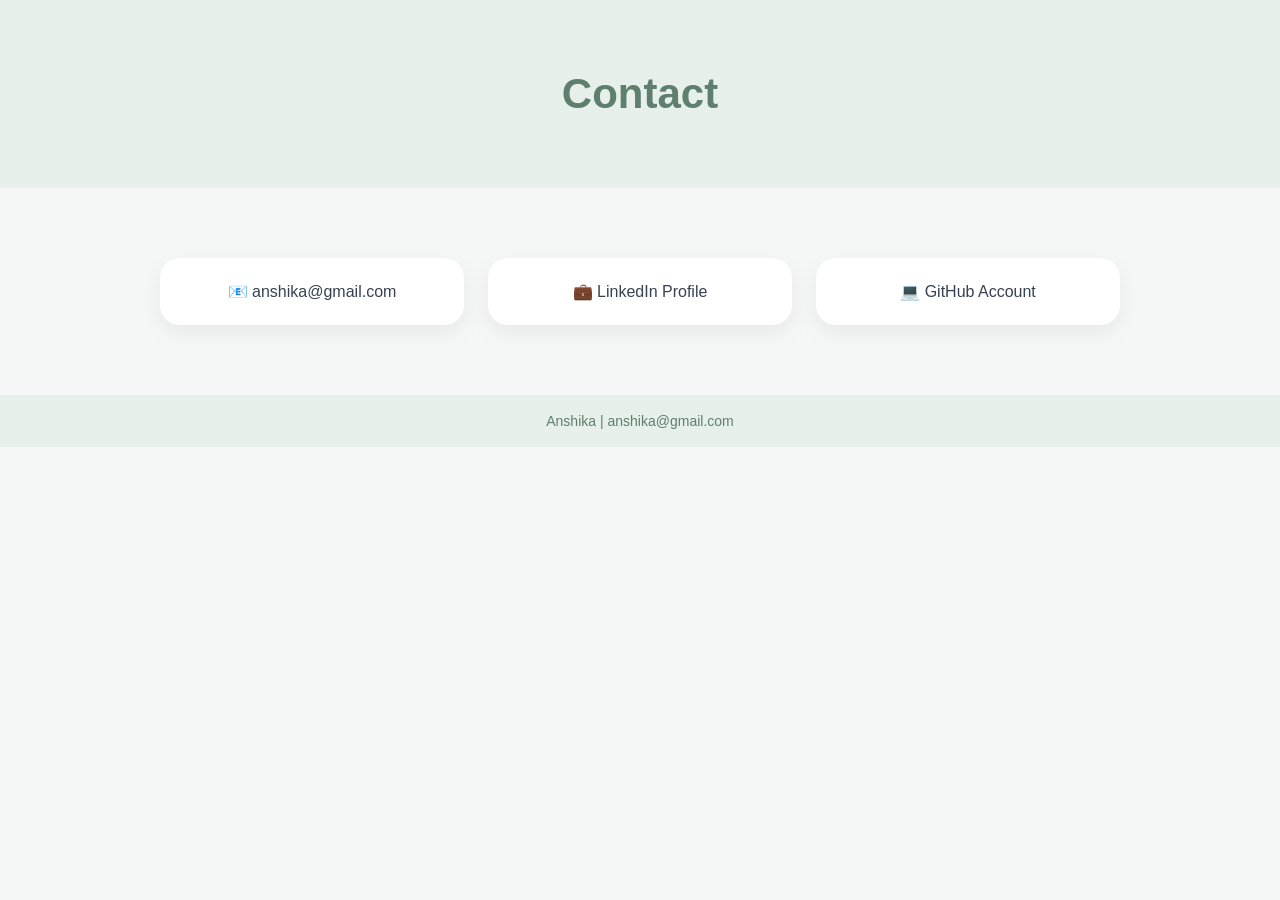
<file: contact.html>
<!DOCTYPE html>
<html>
<head>
<title>Contact</title>
<link rel="stylesheet" href="style.css">
</head>
<body>

<div class="hero">
    <h1>Contact</h1>
</div>

<div class="section grid">

    <div class="box">📧 anshika@gmail.com</div>
    <div class="box">💼 LinkedIn Profile</div>
    <div class="box">💻 GitHub Account</div>

</div>

<footer>
    Anshika | anshika@gmail.com
</footer>

</body>
</html>
</file>
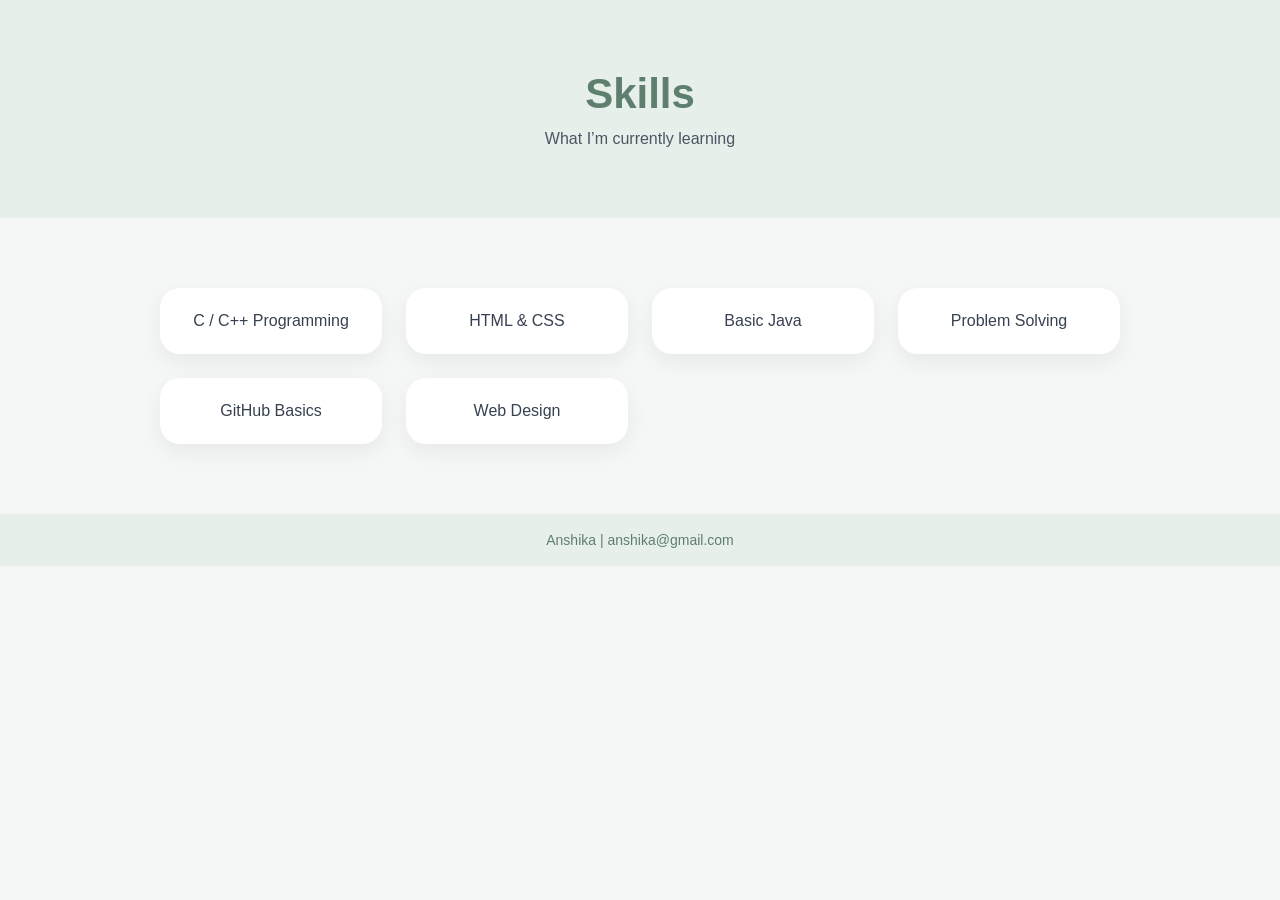
<file: skills.html>
<!DOCTYPE html>
<html>
<head>
<title>Skills</title>
<link rel="stylesheet" href="style.css">
</head>
<body>

<div class="hero">
    <h1>Skills</h1>
    <p>What I’m currently learning</p>
</div>

<div class="section grid">

    <div class="box">C / C++ Programming</div>
    <div class="box">HTML & CSS</div>
    <div class="box">Basic Java</div>
    <div class="box">Problem Solving</div>
    <div class="box">GitHub Basics</div>
    <div class="box">Web Design</div>

</div>

<footer>
    Anshika | anshika@gmail.com
</footer>

</body>
</html>
</file>
<file: style.css>
/* ===== COLOR THEME (GREYISH LIGHT GREEN) ===== */
:root{
    --bg-main:#f4f7f5;        /* greyish white */
    --hero-bg:#e6efe9;        /* light sage green */
    --nav-bg:#ffffff;         /* clean white */
    --card-bg:#ffffff;        /* cards */
    --accent:#5f7f6e;         /* muted green */
    --text-main:#374151;      /* soft dark grey */
    --footer-bg:#e6efe9;      /* same as hero */
}

/* ===== BASE ===== */
*{
    margin:0;
    padding:0;
    box-sizing:border-box;
    font-family:"Segoe UI",sans-serif;
}

body{
    background:var(--bg-main);
    color:var(--text-main);
}

/* ===== HERO / HEADER ===== */
.hero{
    background:var(--hero-bg);
    text-align:center;
    padding:70px 20px;
}

.hero h1{
    font-size:42px;
    color:var(--accent);
}

.hero p{
    margin-top:12px;
    font-size:16px;
    color:#4b5563;
}

/* ===== NAV ===== */
nav{
    background:var(--nav-bg);
    padding:14px;
    text-align:center;
    box-shadow:0 4px 12px rgba(0,0,0,0.06);
}

nav a{
    margin:0 12px;
    text-decoration:none;
    color:var(--accent);
    font-weight:500;
}

/* ===== SECTIONS ===== */
.section{
    max-width:1000px;
    margin:50px auto;
    padding:20px;
}

.section h2{
    text-align:center;
    margin-bottom:30px;
    color:var(--accent);
}

/* ===== PROFILE CARD ===== */
.profile{
    background:var(--card-bg);
    border-radius:22px;
    padding:30px;
    text-align:center;
    box-shadow:0 10px 30px rgba(0,0,0,0.06);
}

.profile img{
    width:180px;
    height:180px;
    object-fit:cover;
    border-radius:50%;
    border:5px solid var(--hero-bg);
    margin-bottom:20px;
}

/* ===== GRID / CARDS ===== */
.grid{
    display:grid;
    grid-template-columns:repeat(auto-fit,minmax(220px,1fr));
    gap:24px;
}

.box{
    background:var(--card-bg);
    padding:24px;
    border-radius:20px;
    text-align:center;
    box-shadow:0 8px 22px rgba(0,0,0,0.06);
}

/* ===== FOOTER ===== */
footer{
    background:var(--footer-bg);
    text-align:center;
    padding:18px;
    color:var(--accent);
    font-size:14px;
}
</file>
